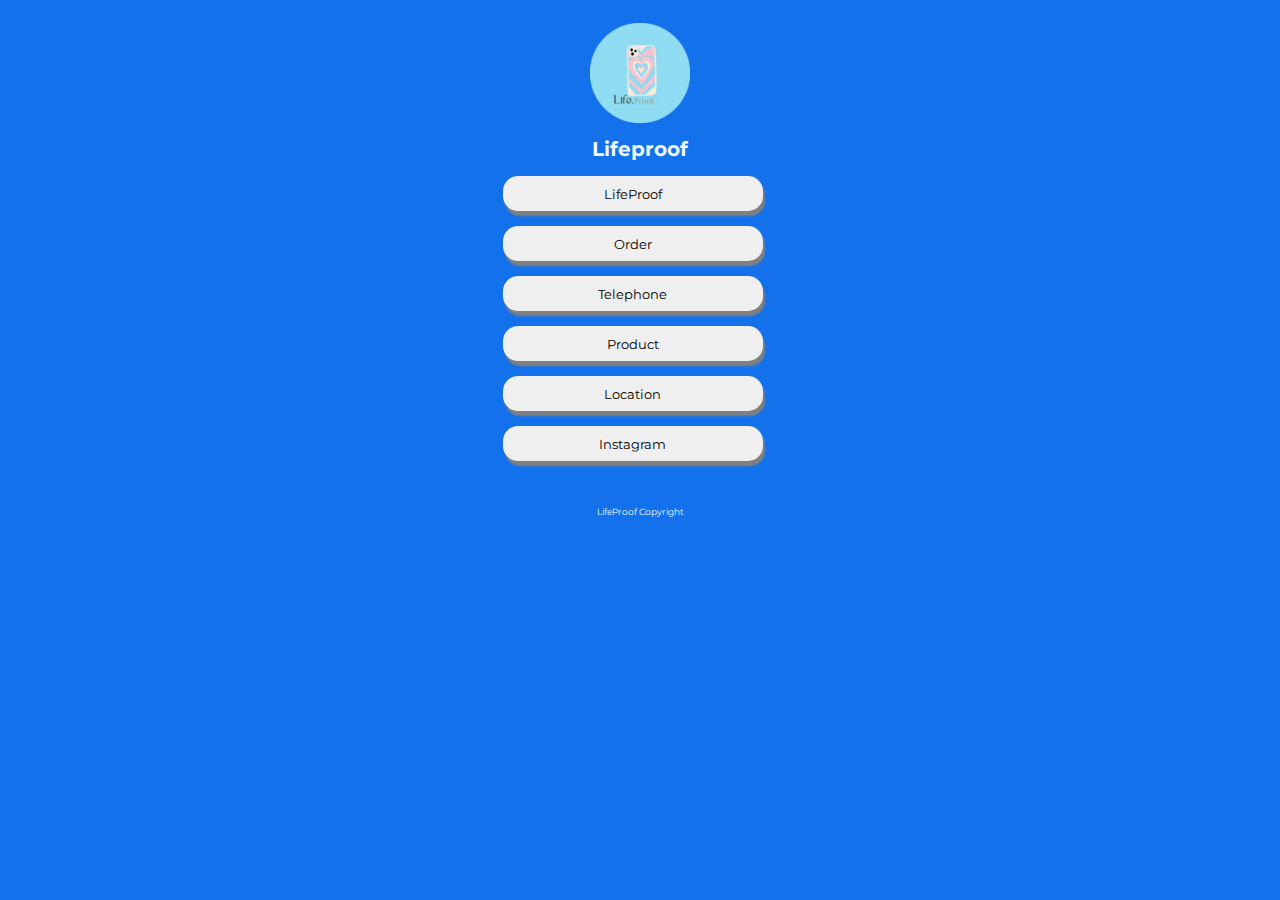
<file: index.html>
<!DOCTYPE html>
<html lang="en">

<head>
    <meta charset="UTF-8">
    <meta http-equiv="X-UA-Compatible" content="IE=edge">
    <meta name="viewport" content="width=device-width, initial-scale=1.0,  maximum-scale=1.0, user-scalable=0">
    <link rel="stylesheet" href="https://cdnjs.cloudflare.com/ajax/libs/animate.css/4.1.1/animate.min.css" />
    <link rel="stylesheet" href="style.css">
    <link href="https://fonts.googleapis.com/css2?family=Montserrat&display=swap" rel="stylesheet">
    <link rel="shortcut icon" href="img/lm.png" type="image/x-icon">
    <title>LifeProof</title>
</head>

<body oncontextmenu='return false;' onkeydown='return false;' onmousedown='return false;' ondragstart='return false' onselectstart='return false' style='user-select: none; 
 cursor: default;'>

    <div class="container1">
        <br>
        <center>
            <img class="animate__animated animate__flipInX animate__infinite animate__slower" src="img/mj.png" width="100px">
            <h1 class="animate__animated animate__fadeIn animate__slower">Lifeproof</h1>
        </center>

        <center>
            <a href="#"><button class="animate__animated animate__backInDown">LifeProof</button></a>
            <a href="https://wa.me/6285316150866?text=Hallo%20Ka,%20Aku%20mau%20Pesen%20Softcase%20nih%20ka%20:)."><button class="animate__animated animate__backInDown"> Order</button></a>
            <a href="tel:000888999111"><button class="animate__animated animate__backInDown"> Telephone</button></a>
            <a href="slide3.html"><button class="animate__animated animate__backInDown"> Product</button></a>
            <a href="https://maps.google.com/?cid=17408920842974809422&entry=gps"><button class="animate__animated animate__backInDown"> Location</button></a>
            <a href="https://www.instagram.com/"><button class="animate__animated animate__backInDown"> Instagram</button></a>
            <p>LifeProof Copyright</p>
        </center>
    </div>
</body>

</html>
</file>
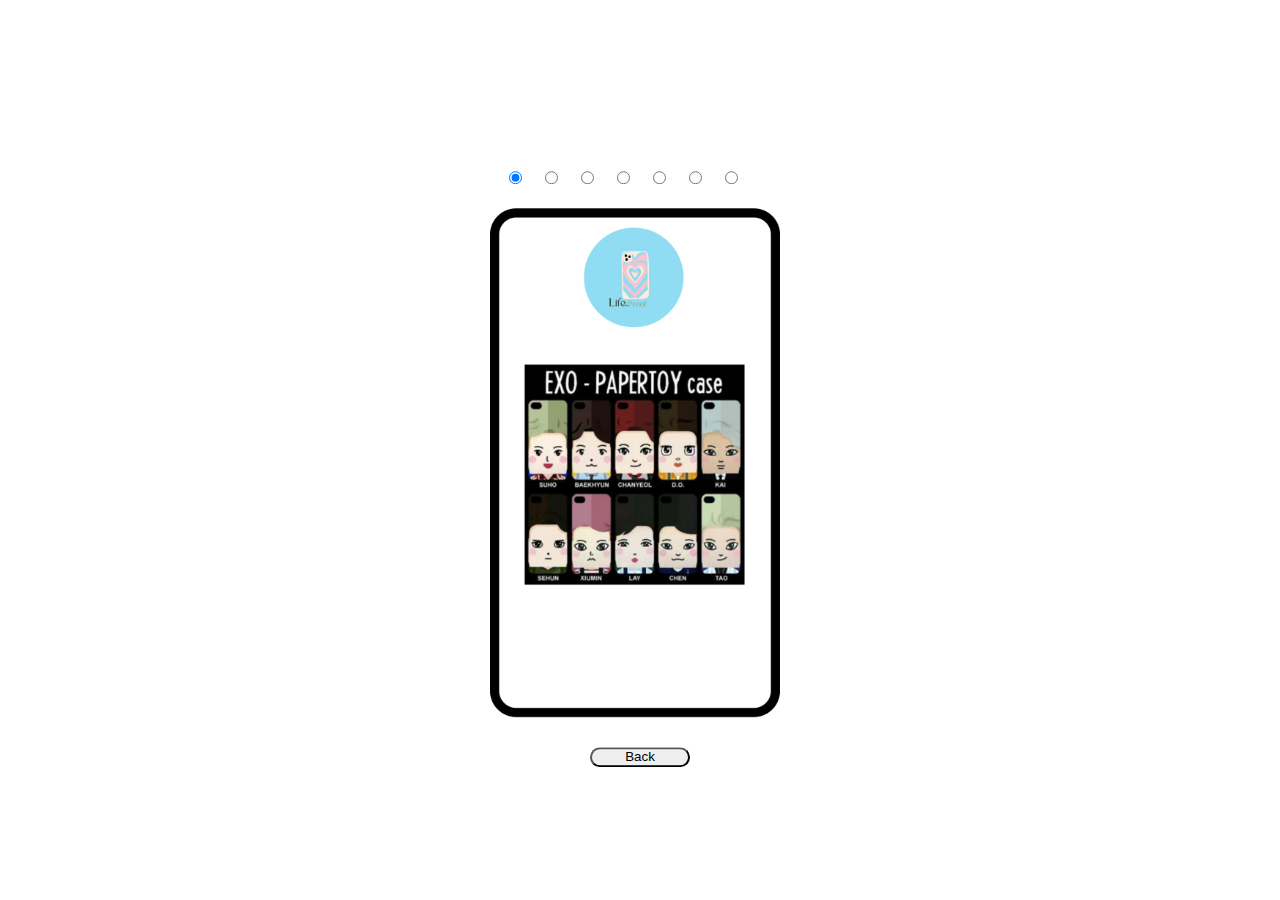
<file: slide.html>
<!DOCTYPE html>
<html lang="en">

<head>
    <meta charset="UTF-8">
    <meta http-equiv="X-UA-Compatible" content="IE=edge">
    <meta name="viewport" content="width=device-width, initial-scale=1.0">
    <link rel="stylesheet" href="style2.css">
    <title>Product</title>
</head>

<body>

    <div class="slider">
        <br>
        <br>
        <br>

        <input type="radio" name="choose" class="choose_1" checked>
        <input type="radio" name="choose" class="choose_2">
        <input type="radio" name="choose" class="choose_3">
        <input type="radio" name="choose" class="choose_4">
        <input type="radio" name="choose" class="choose_5">
        <input type="radio" name="choose" class="choose_6">
        <input type="radio" name="choose" class="choose_7">



        <div class="slides">
            <img src="img2/1.png" class="slide s1">
            <img src="img2/2.png" class="slide">
            <img src="img2/3.png" class="slide">
            <img src="img2/4.png" class="slide">
            <img src="img2/5.png" class="slide">
            <img src="img2/6.png" class="slide">
            <img src="img2/7.png" class="slide">

        </div>
        <center>
            <a href="index.html"><button>Back</button></a>
        </center>
        <br>
        <br>
    </div>


</body>

</html>
</file>
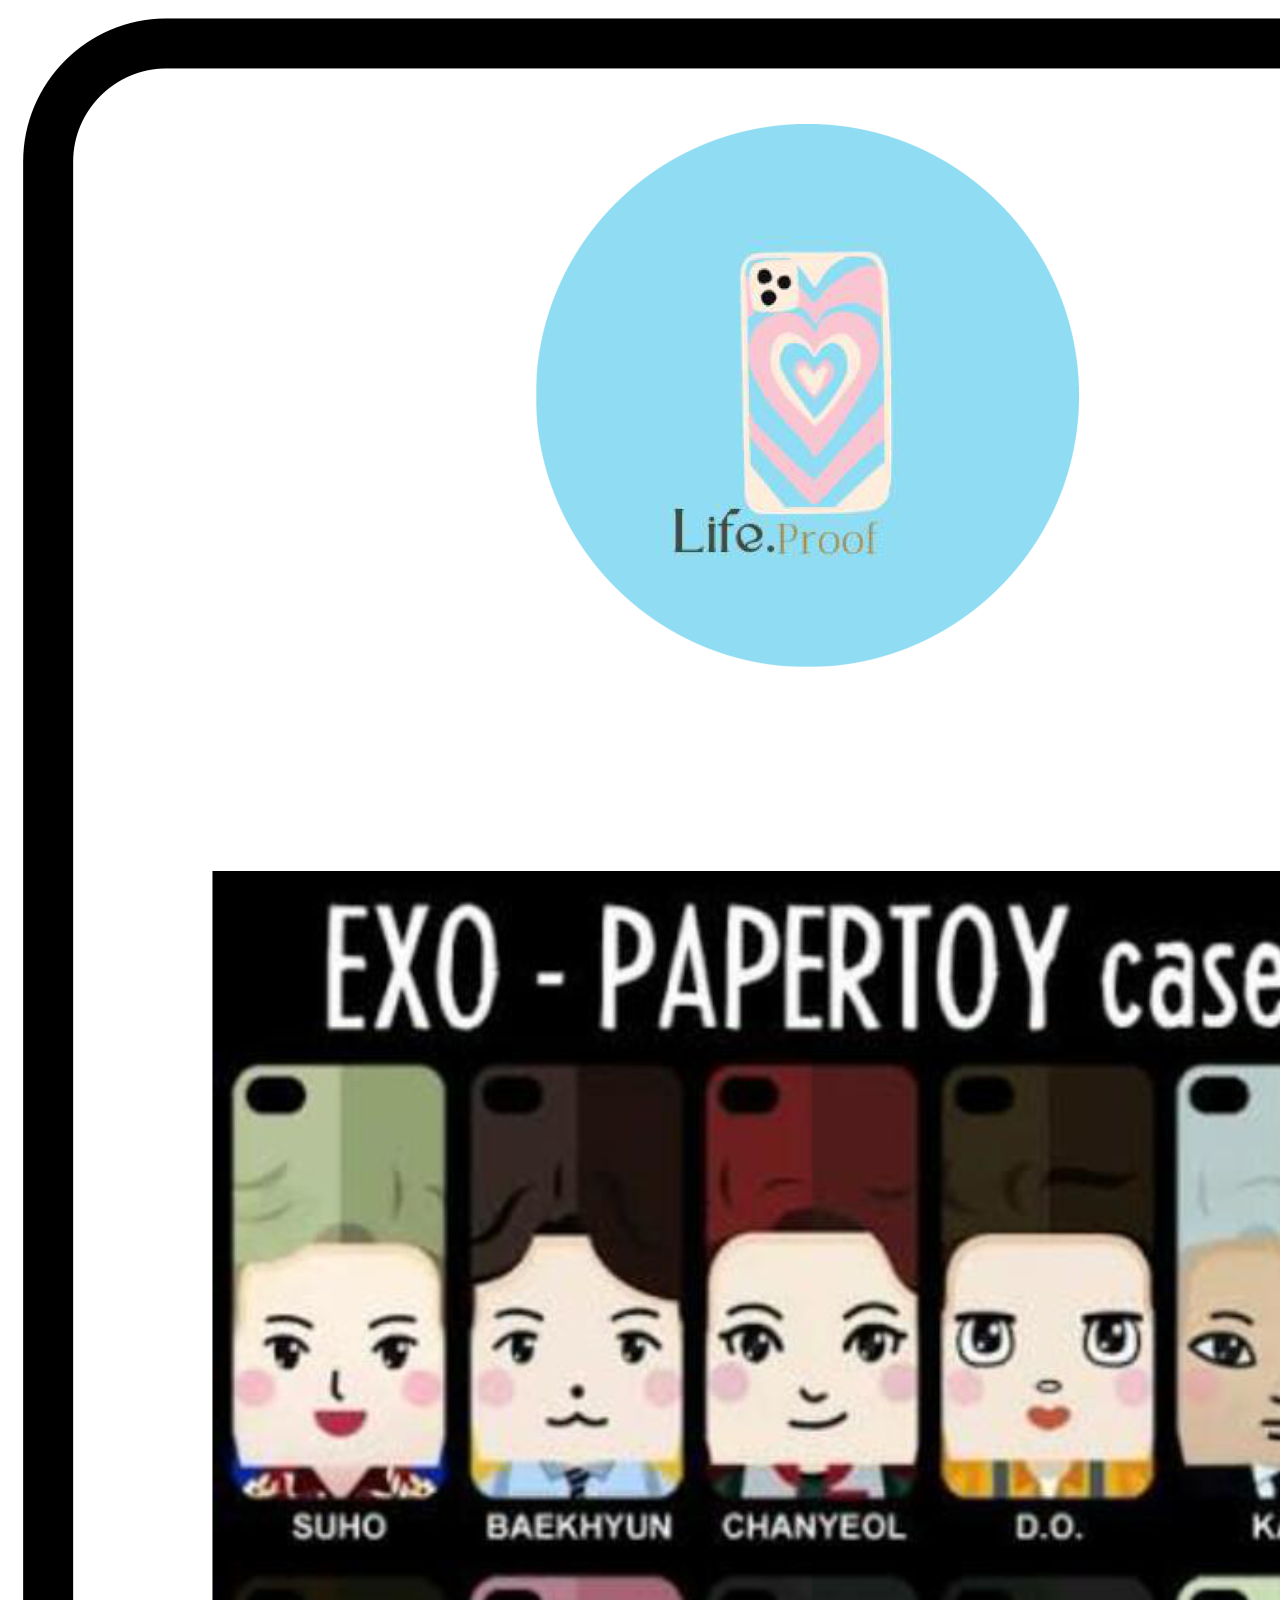
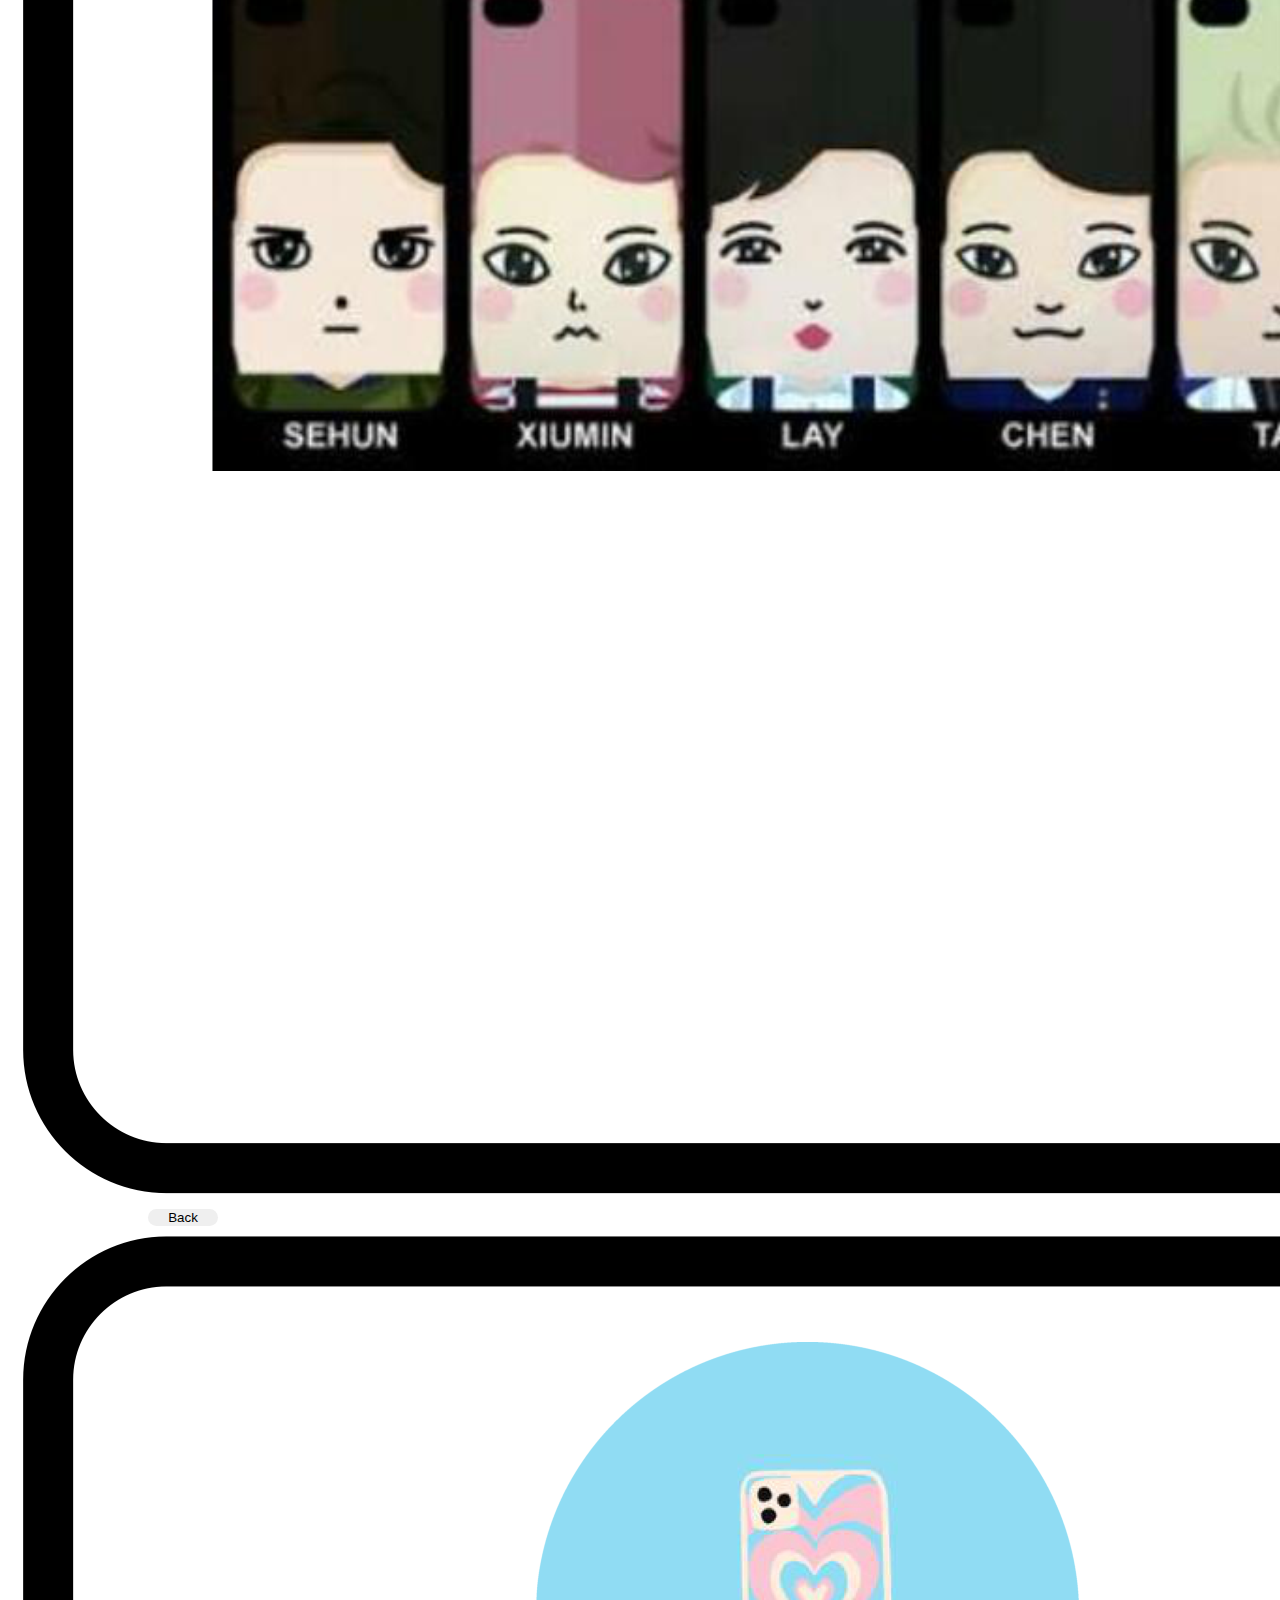
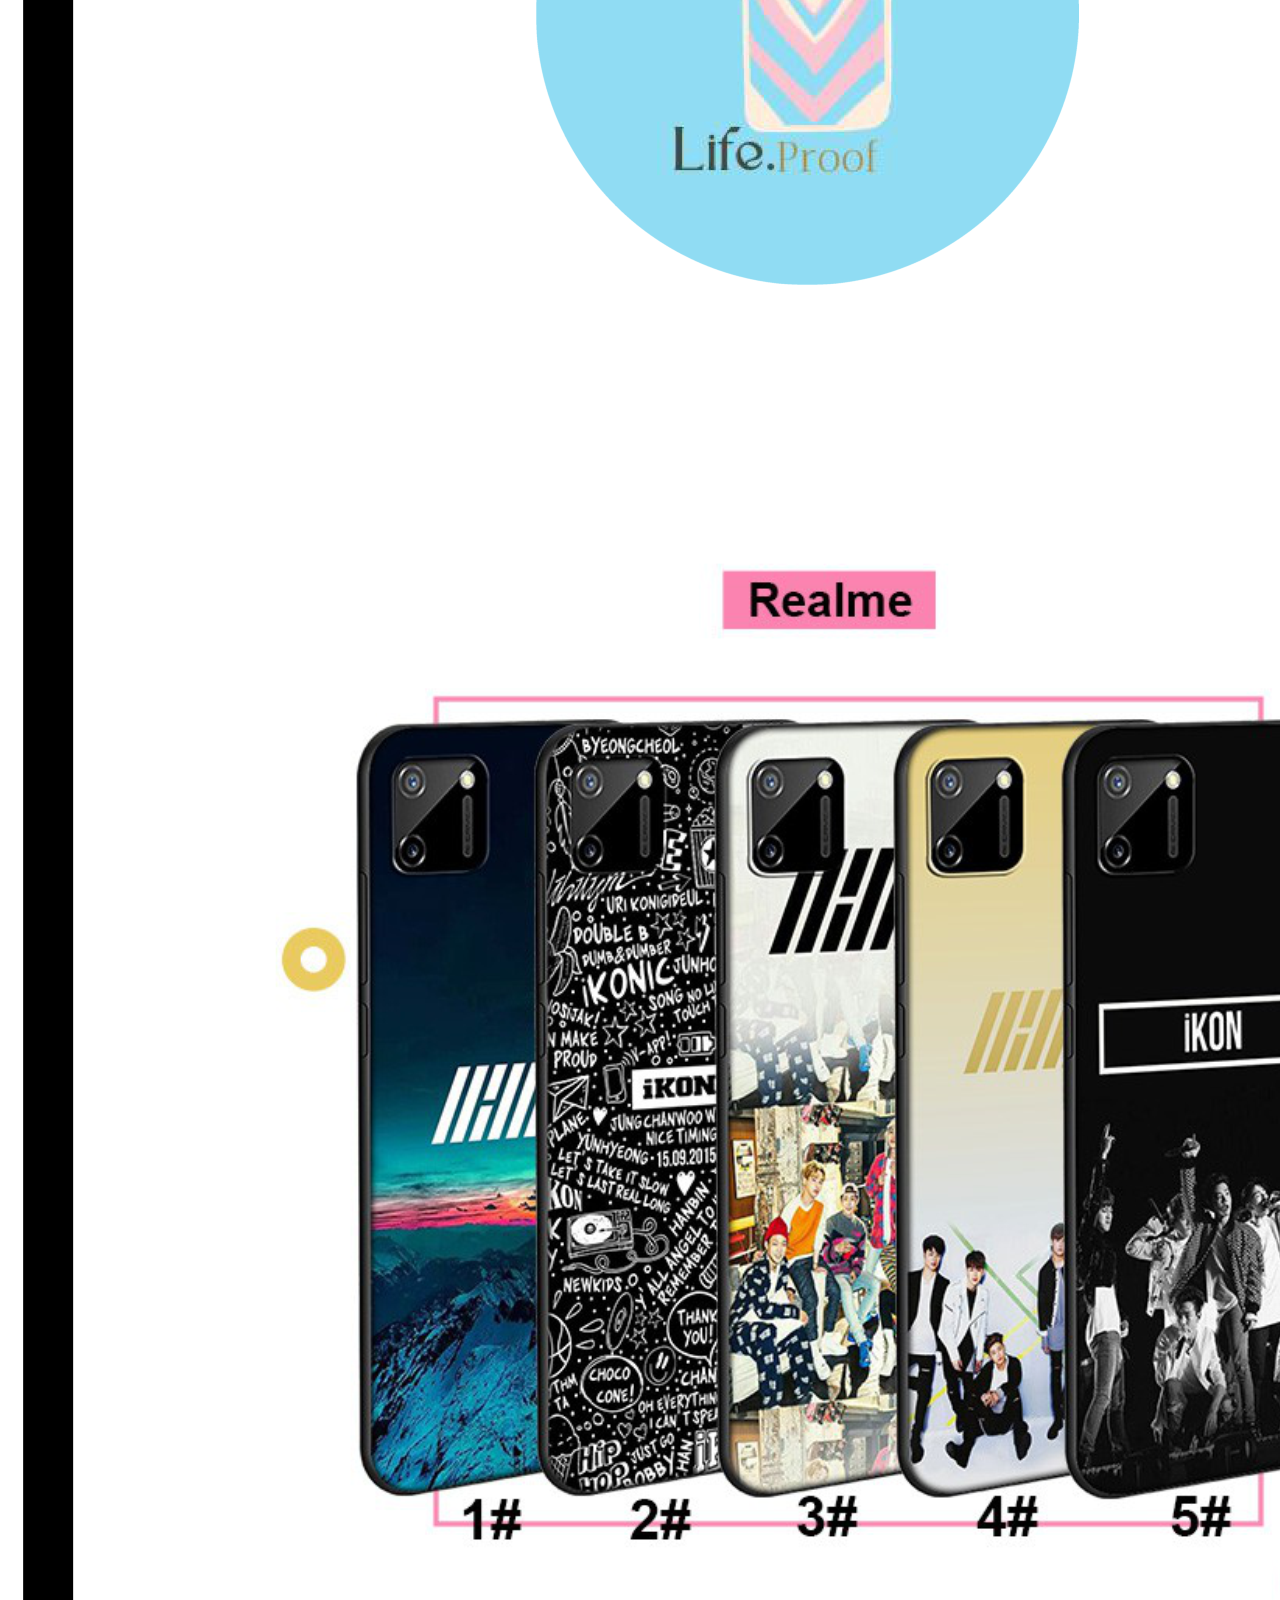
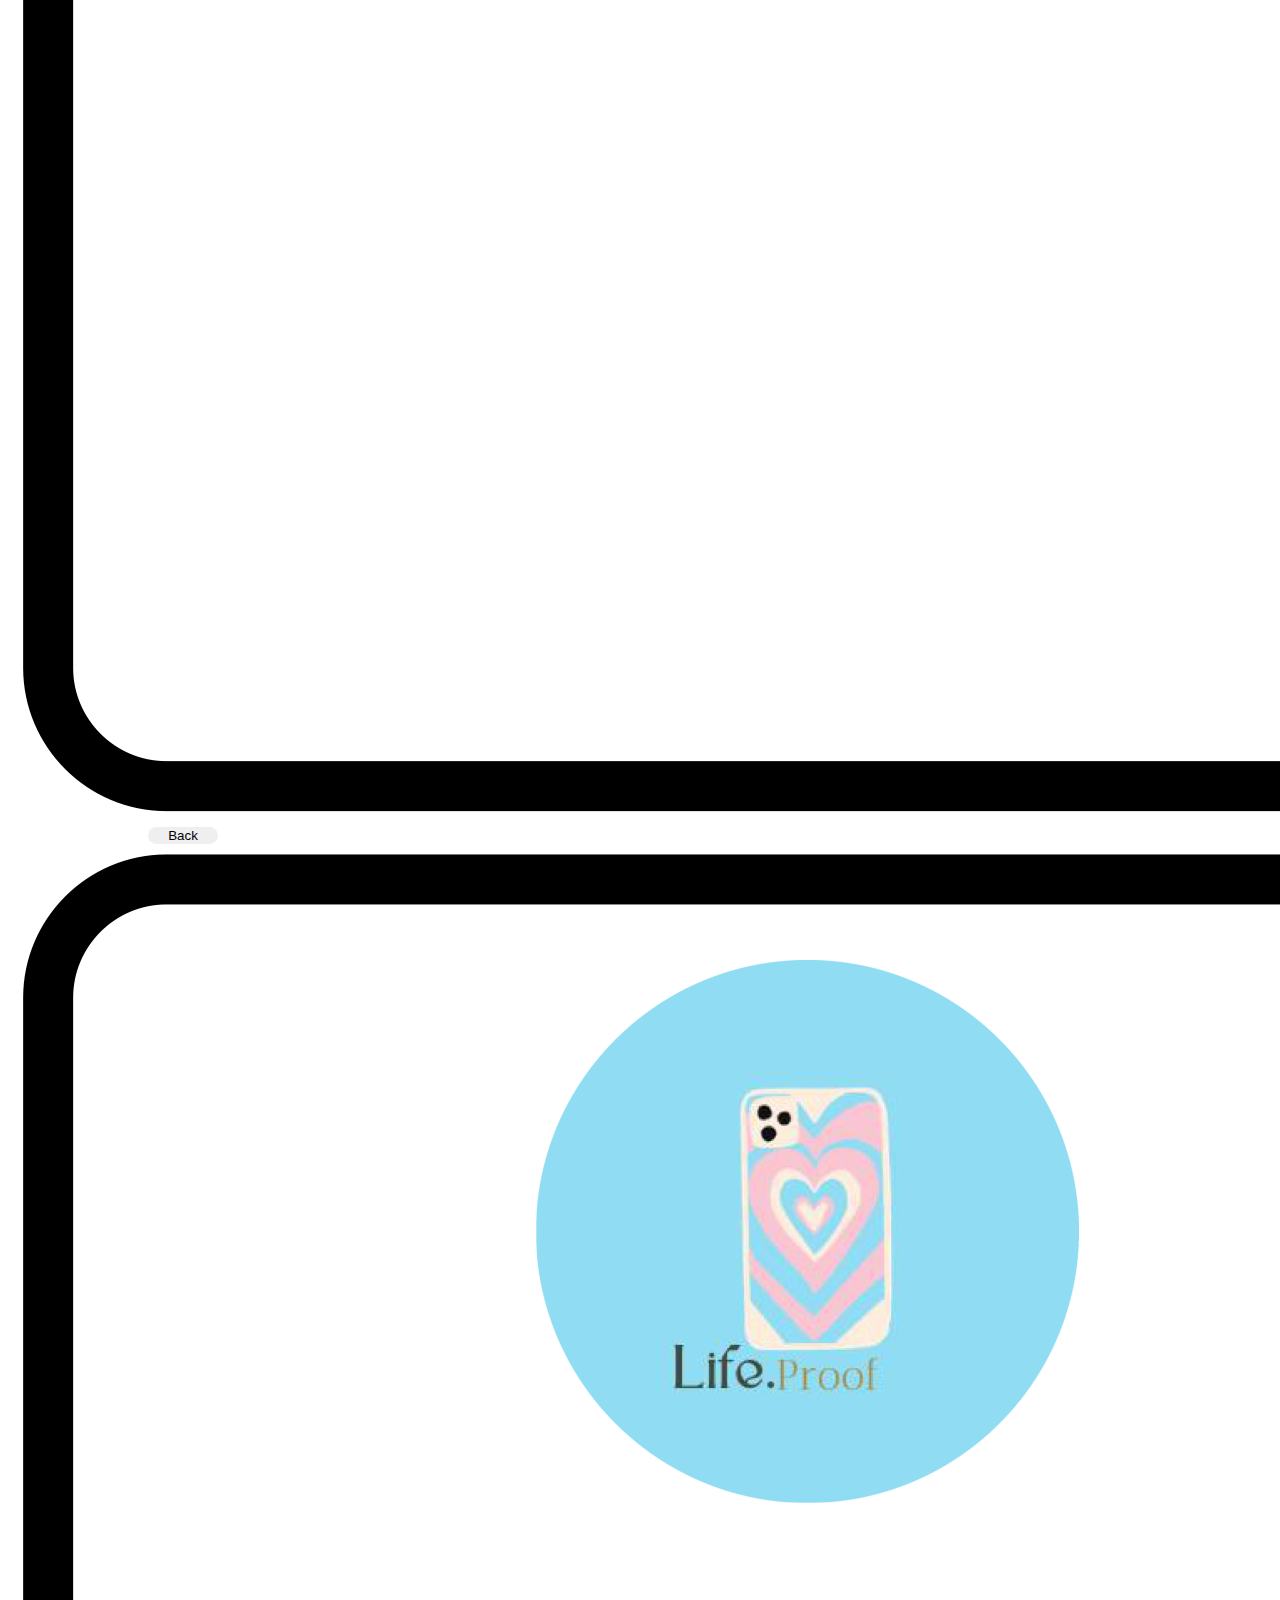
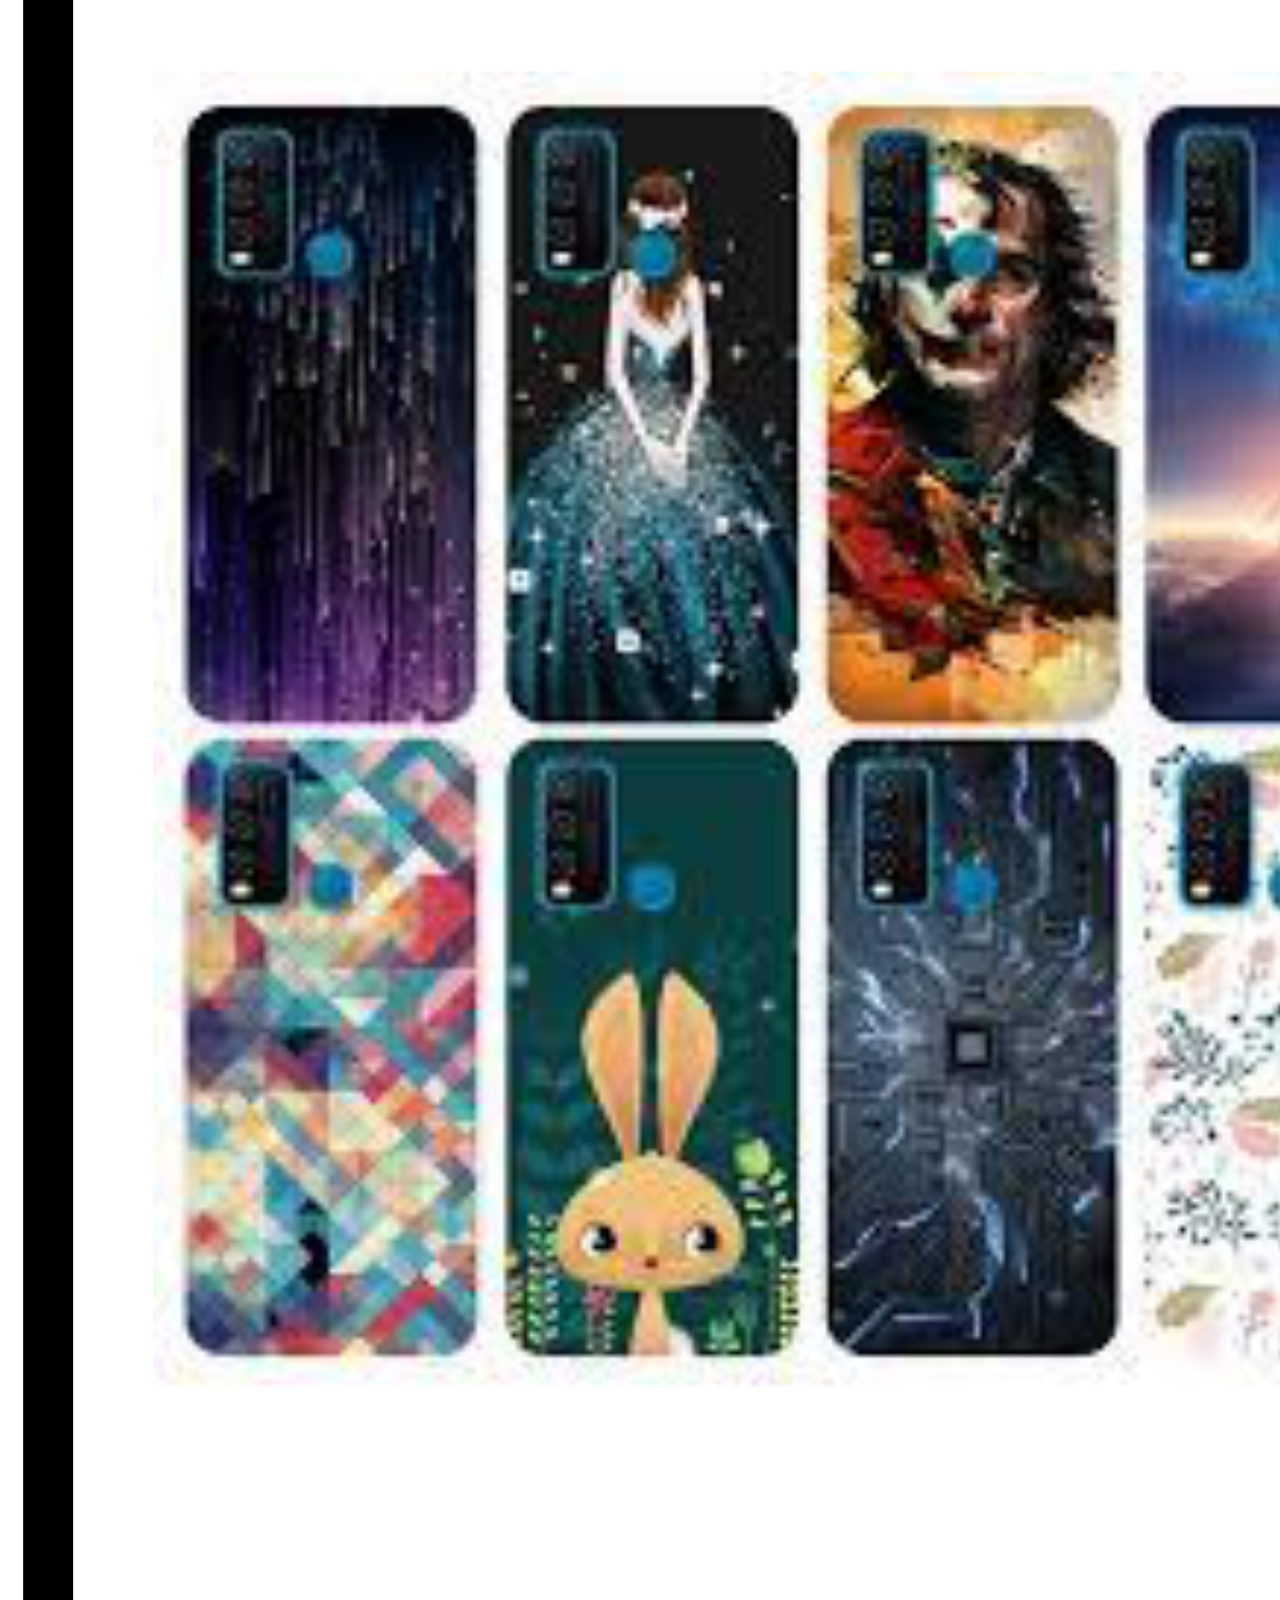
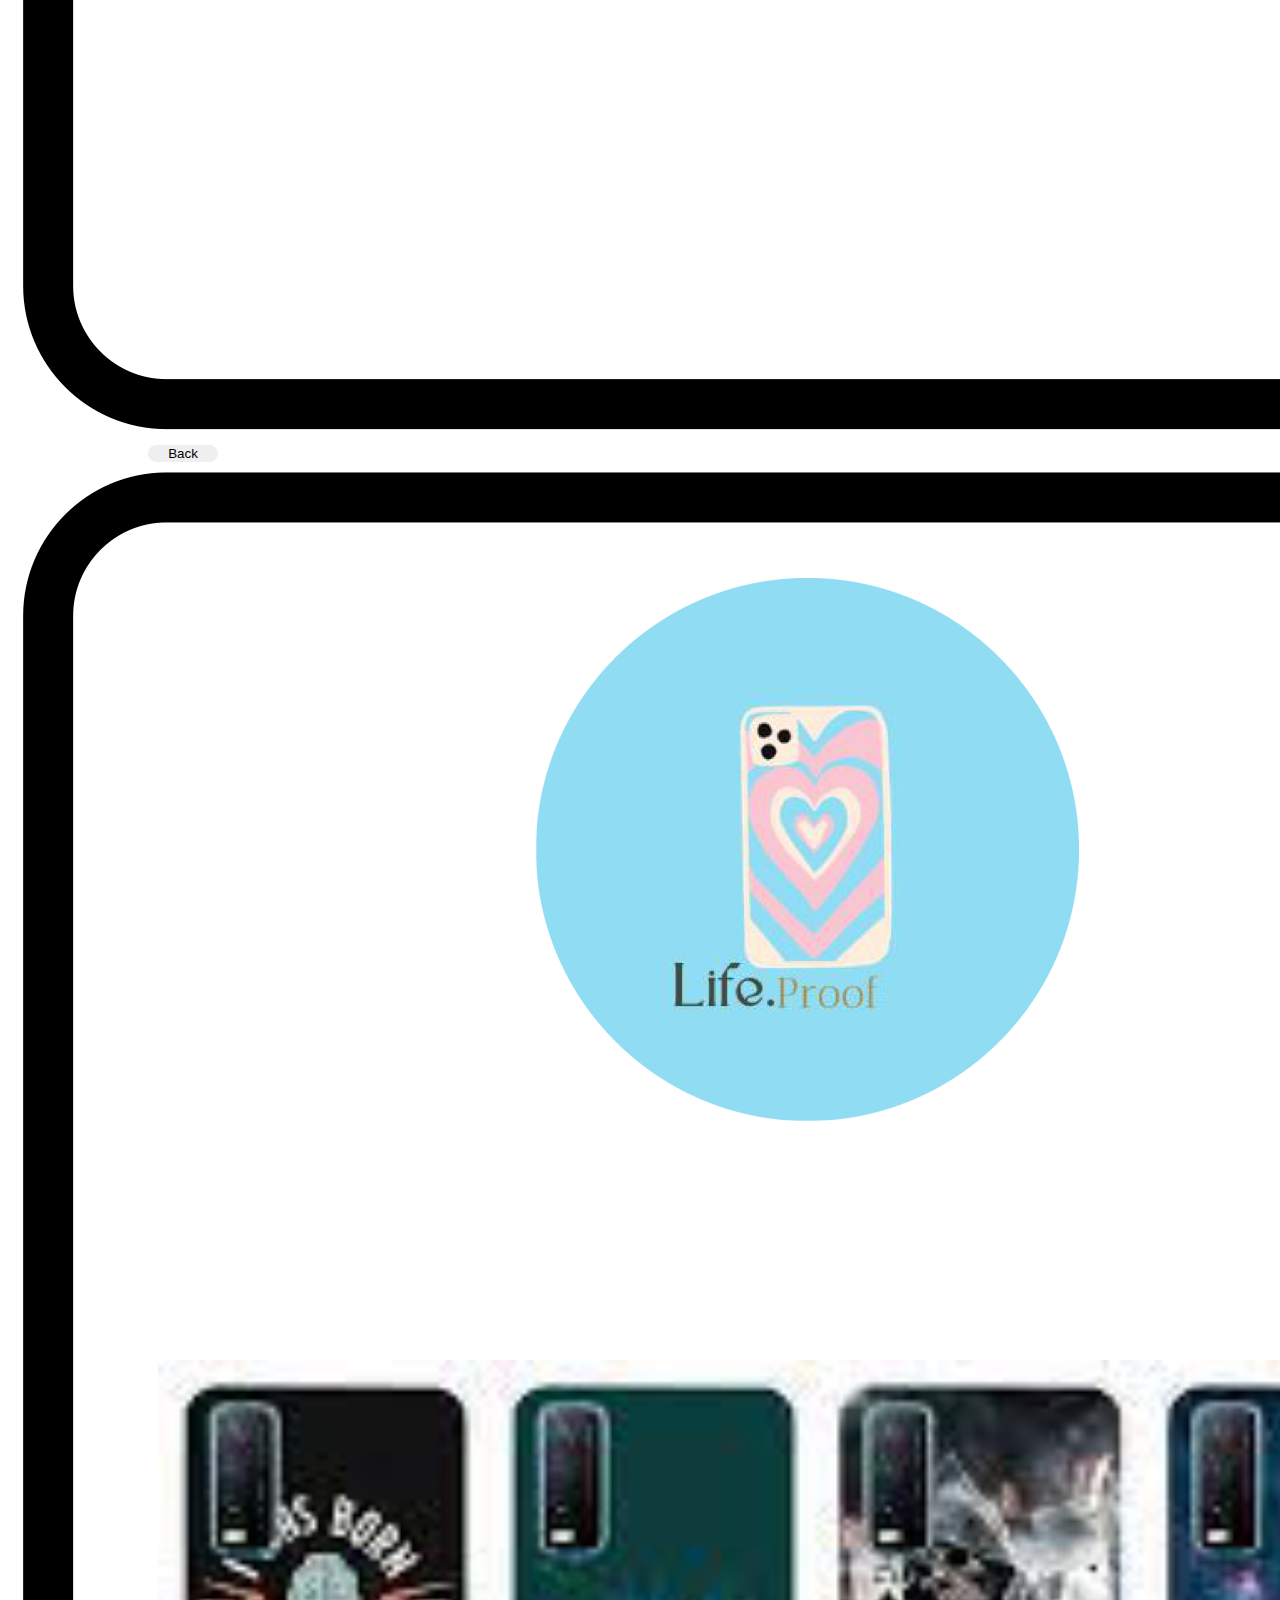
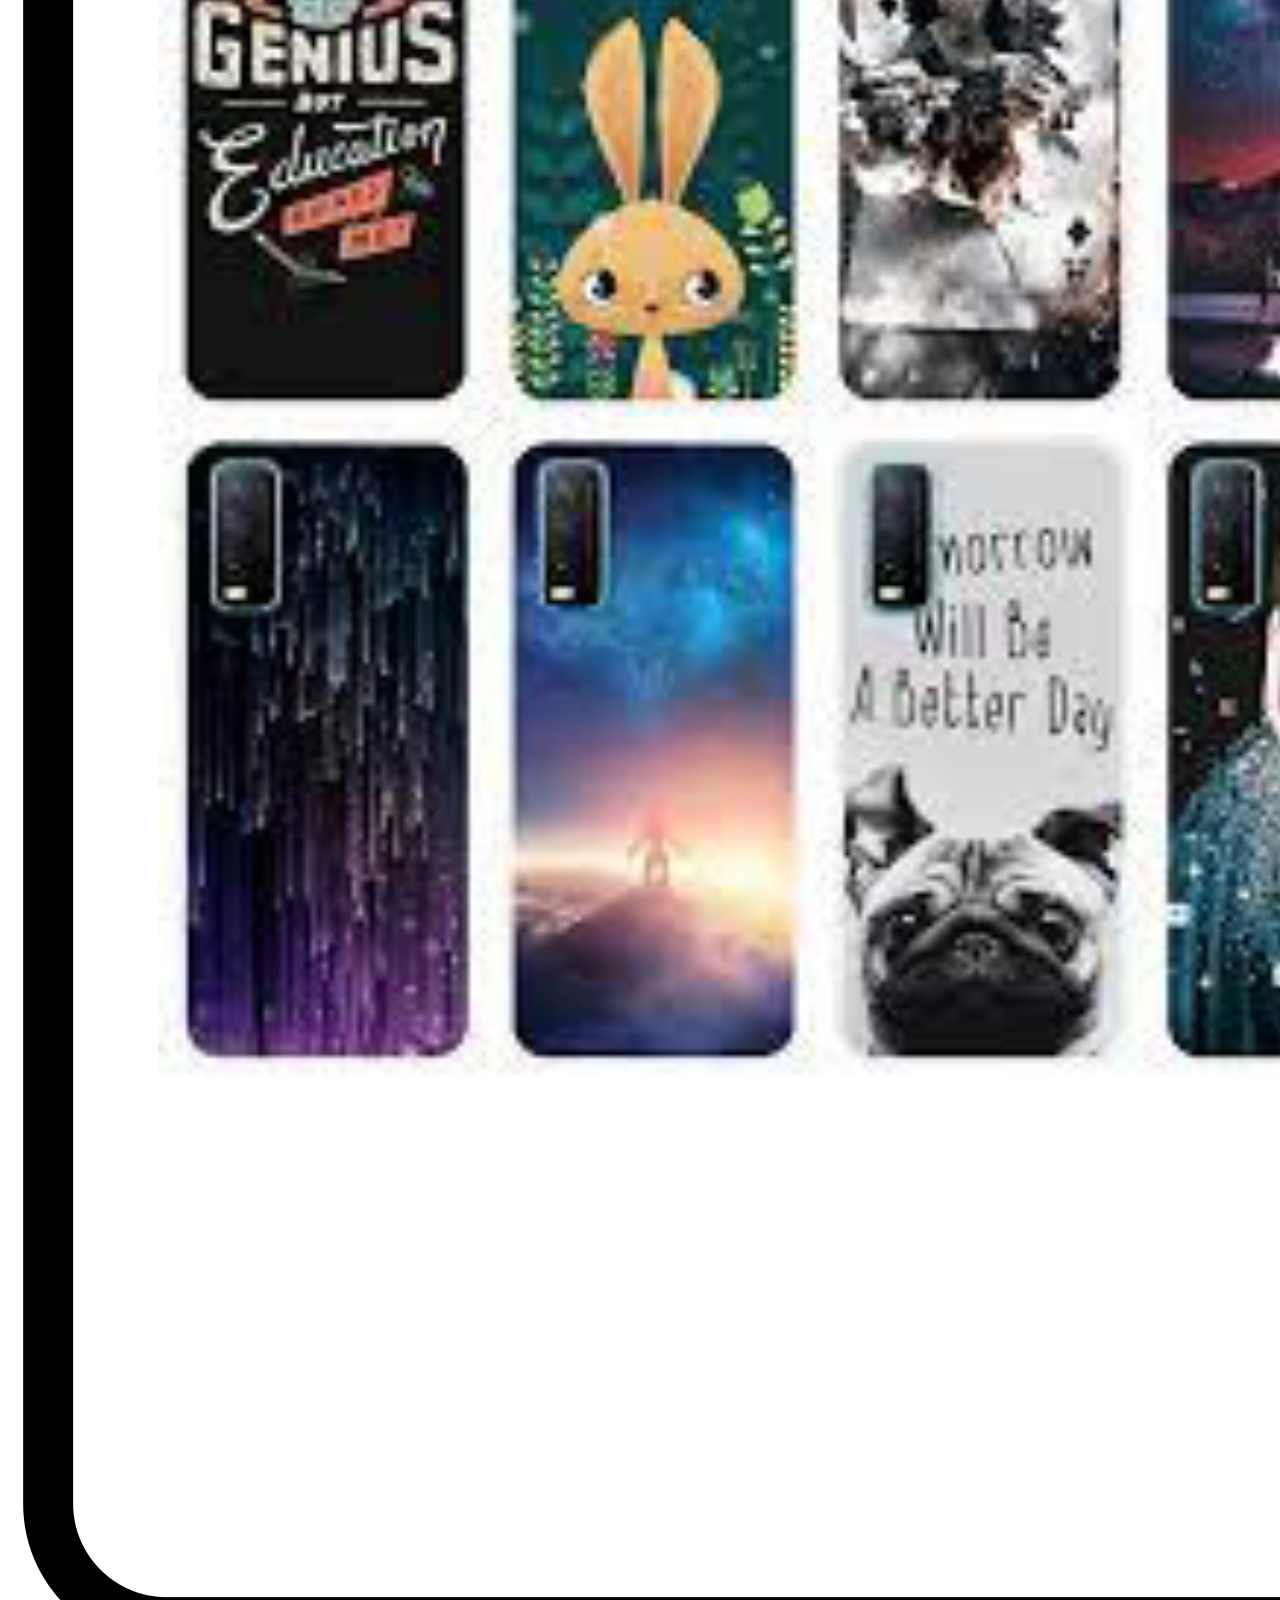
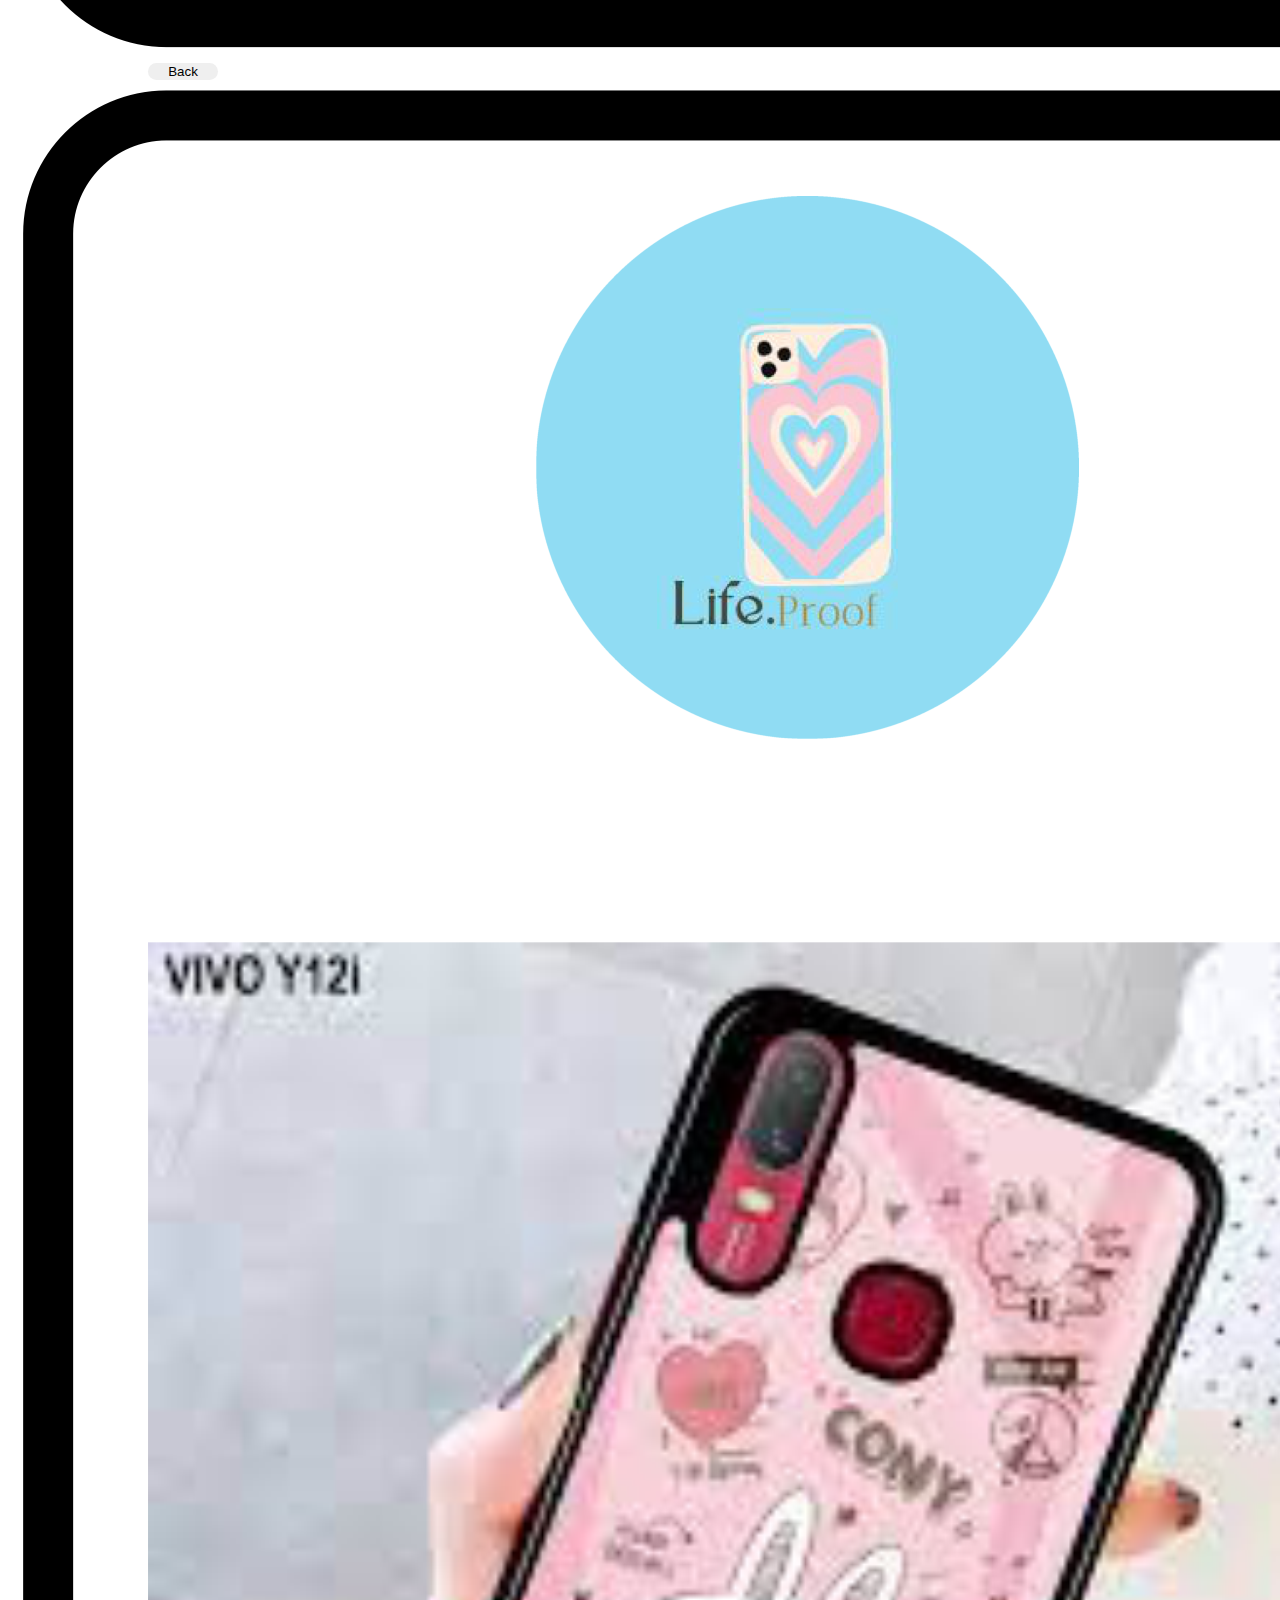
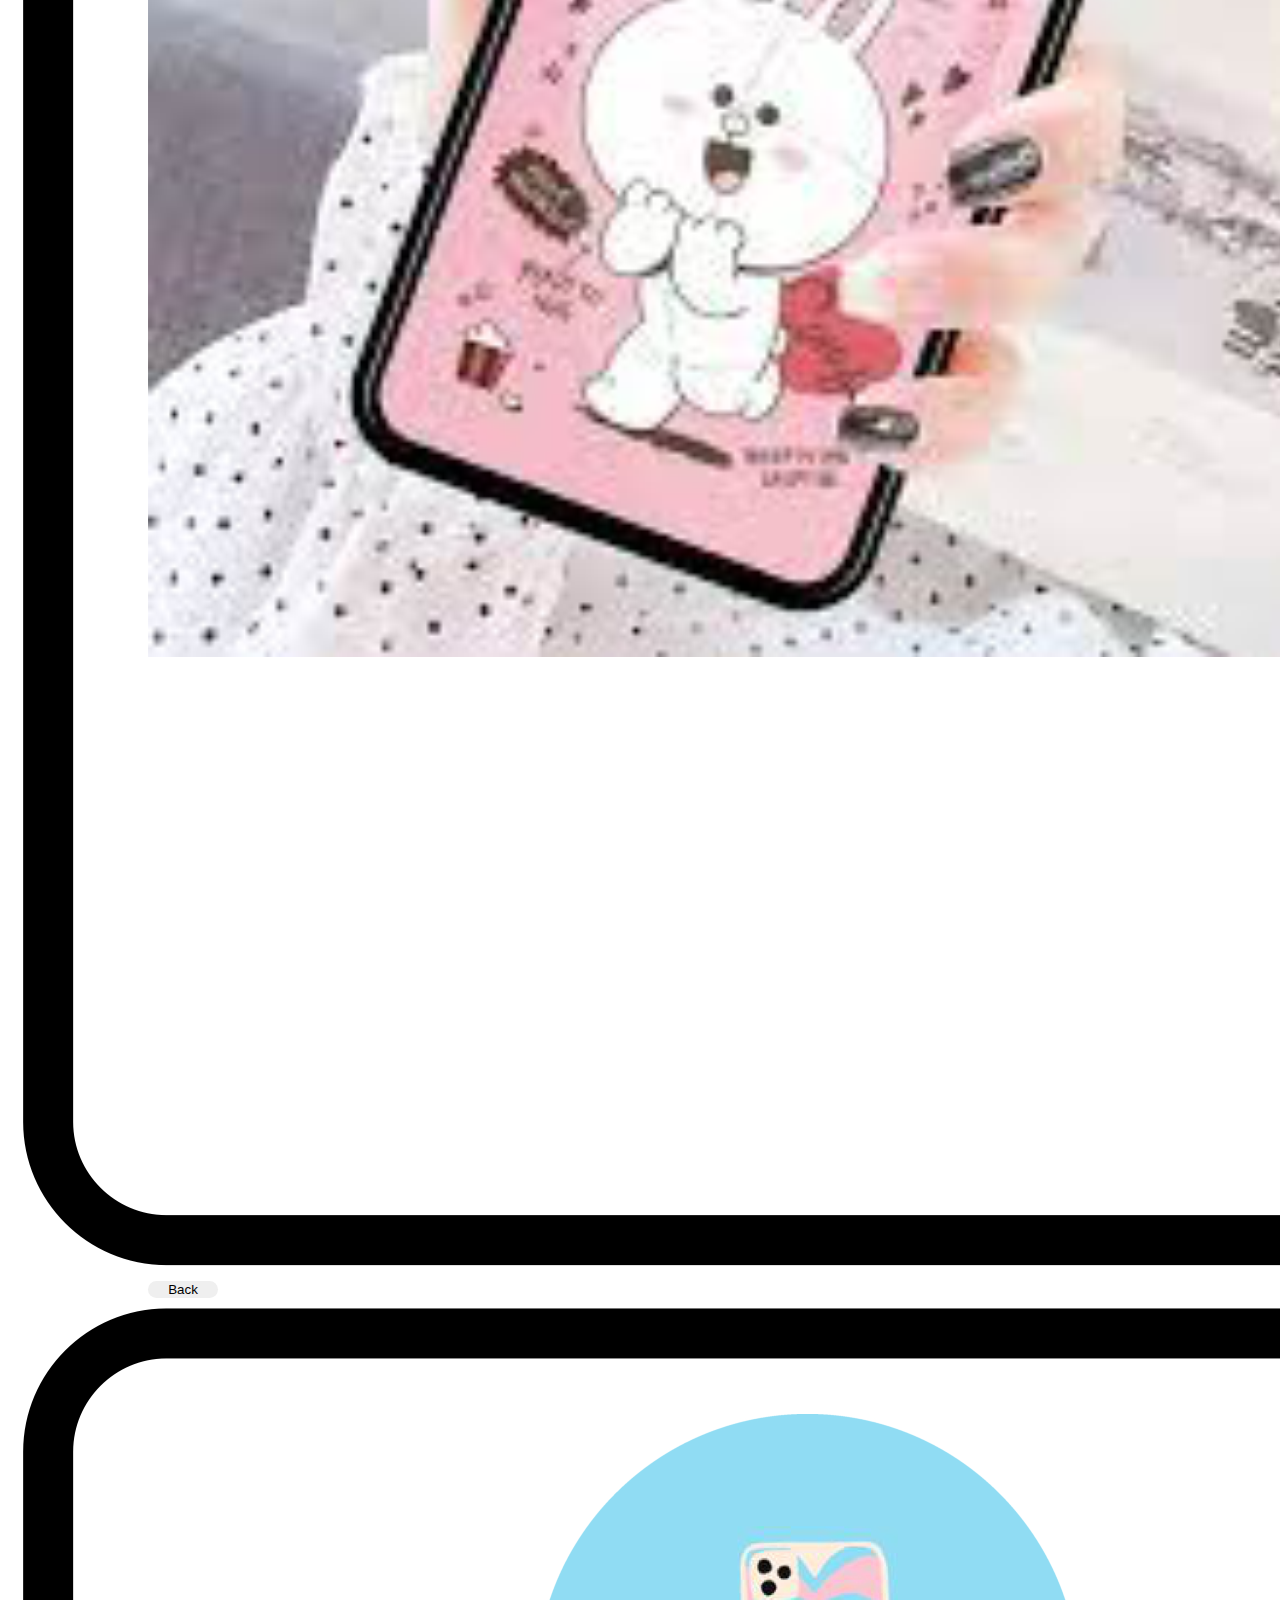
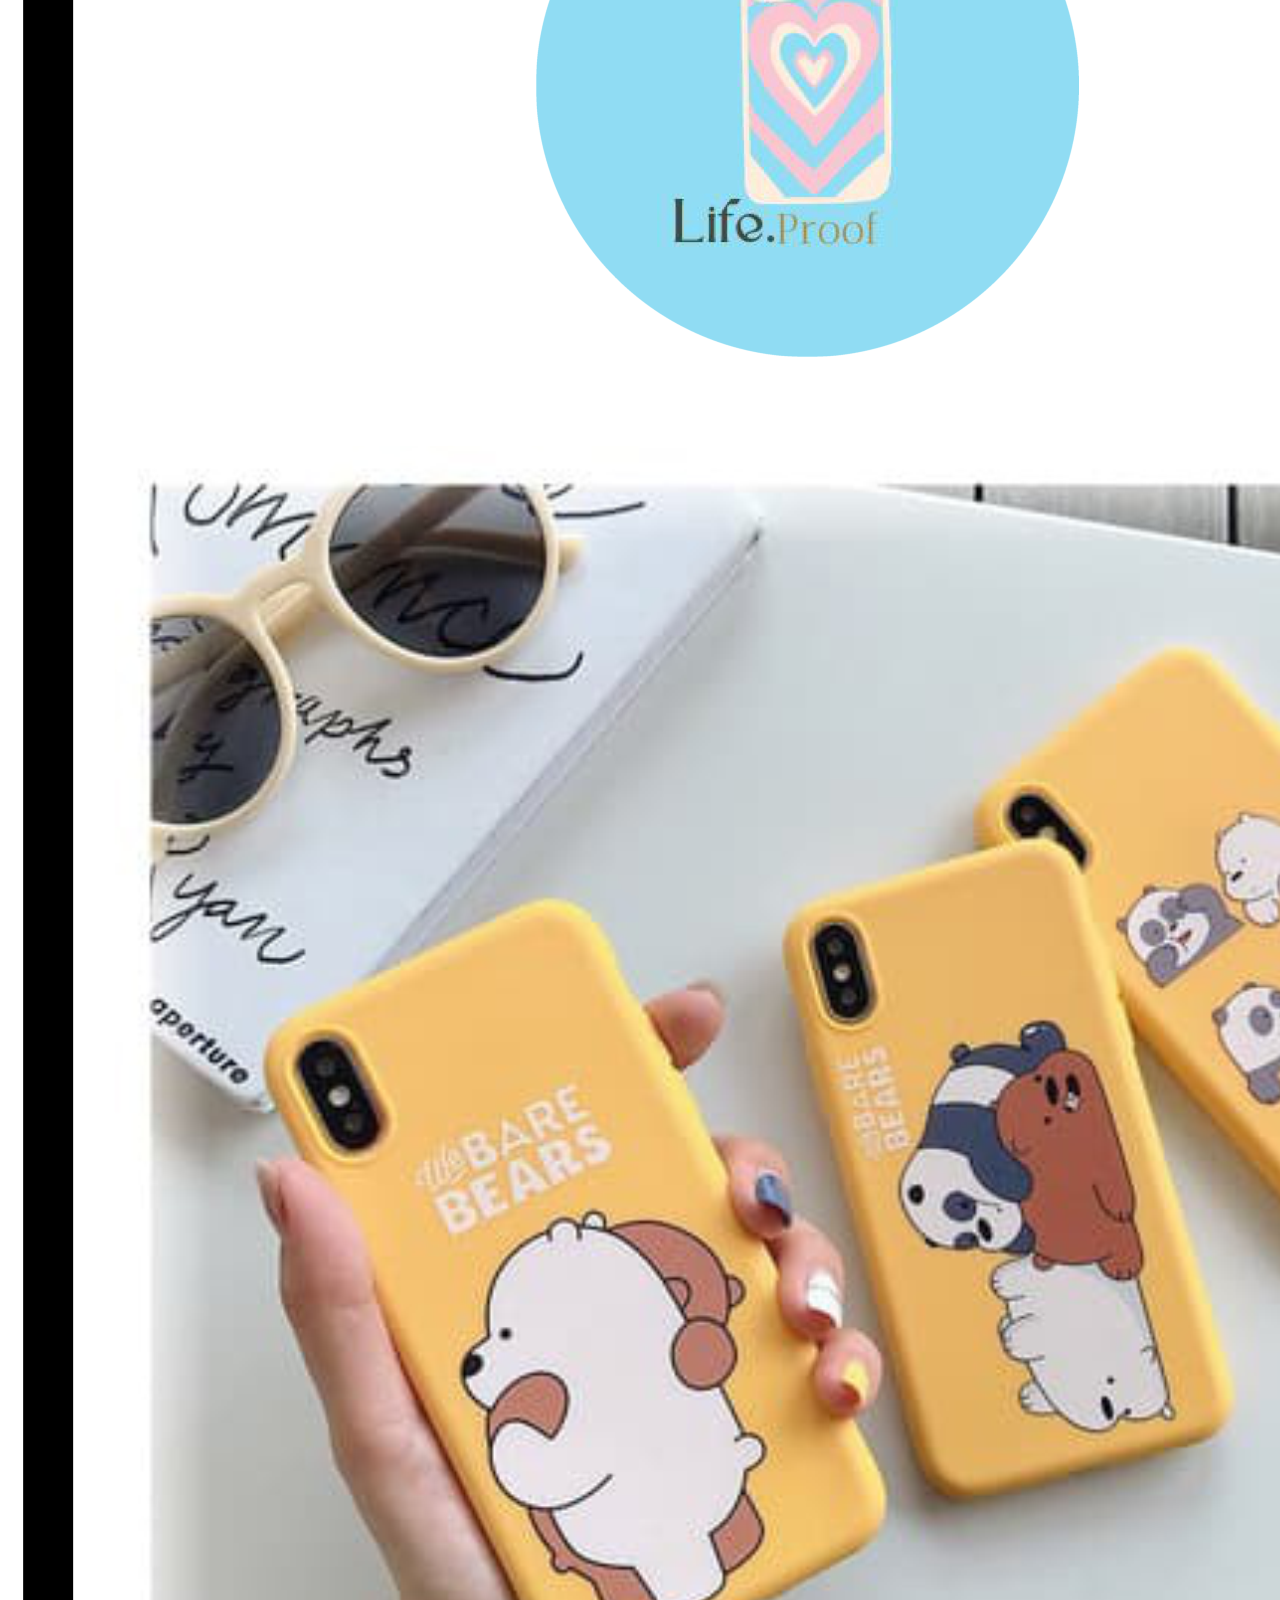
<file: slide3.html>
<!DOCTYPE html>
<html>

<head>
    <meta charset="utf-8">
    <meta name="viewport" content="width=device-width, initial-scale=1">
    <link rel="stylesheet" href="style3.css">

    <link href="https://cdn.jsdelivr.net/npm/bootstrap@5.0.2/dist/css/bootstrap.min.css" rel="stylesheet" integrity="sha384-EVSTQN3/azprG1Anm3QDgpJLIm9Nao0Yz1ztcQTwFspd3yD65VohhpuuCOmLASjC" crossorigin="anonymous">
</head>
<title>Slide</title>
</head>

<body oncontextmenu='return false;' onkeydown='return false;' onmousedown='return false;' ondragstart='return false' onselectstart='return false' style='user-select: none; 
cursor: default;'>

    <div id="carouselExampleControls" class="carousel slide" data-bs-ride="carousel">
        <div class="carousel-inner">

            <div class="carousel-item active">
                <img src="img2/1.png" class="d-block w-100" alt="...">
                <div class="button">
                    <a href="index.html"><button>Back</button></a>
                </div>
            </div>
            <div class="carousel-item">
                <img src="img2/2.png" class="d-block w-100" alt="...">
                <div class="button">
                    <a href="index.html"><button>Back</button></a>
                </div>
            </div>
            <div class="carousel-item">
                <img src="img2/3.png" class="d-block w-100" alt="...">
                <div class="button">
                    <a href="index.html"><button>Back</button></a>
                </div>
            </div>
            <div class="carousel-item">
                <img src="img2/4.png" class="d-block w-100" alt="...">
                <div class="button">
                    <a href="index.html"><button>Back</button></a>
                </div>
            </div>
            <div class="carousel-item">
                <img src="img2/5.png" class="d-block w-100" alt="...">
                <div class="button">
                    <a href="index.html"><button>Back</button></a>
                </div>
            </div>
            <div class="carousel-item">
                <img src="img2/6.png" class="d-block w-100" alt="...">
                <div class="button">
                    <a href="index.html"><button>Back</button></a>
                </div>
            </div>
            <div class="carousel-item">
                <img src="img2/7.png" class="d-block w-100" alt="...">
                <div class="button">
                    <a href="index.html"><button>Back</button></a>
                </div>
            </div>



        </div>
        <button class="carousel-control-prev" type="button" data-bs-target="#carouselExampleControls" data-bs-slide="prev">
      <span class="carousel-control-prev-icon" aria-hidden="true"></span>
      <span class="visually-hidden">Previous</span>
    </button>
        <button class="carousel-control-next" type="button" data-bs-target="#carouselExampleControls" data-bs-slide="next">
      <span class="carousel-control-next-icon" aria-hidden="true"></span>
      <span class="visually-hidden">Next</span>
    </button>
    </div>





    <script src="https://cdn.jsdelivr.net/npm/bootstrap@5.0.2/dist/js/bootstrap.bundle.min.js" integrity="sha384-MrcW6ZMFYlzcLA8Nl+NtUVF0sA7MsXsP1UyJoMp4YLEuNSfAP+JcXn/tWtIaxVXM" crossorigin="anonymous"></script>

</body>

</html>
</file>
<file: style.css>
* {
    user-select: none;
    padding: 0px;
    margin: 0px;
}

body {
    background-color: rgb(19, 113, 236);
}

h1 {
    font-size: 20px;
    margin: 10px;
    color: aliceblue;
    font-family: 'Montserrat', sans-serif;
}

.container1 {
    margin: 5px;
    padding-bottom: 50px;
    padding-right: ;
    border-radius: 20px;
}

button {
    display: block;
    height: 35px;
    width: 260px;
    margin: 15px 15px 15px 0px;
    border-radius: 15px;
    border: 0px solid;
    font-family: 'Montserrat', sans-serif;
    box-shadow: 2px 5px 2px gray;
    --animate-duration: 2s;
}

.container1 a {
    text-decoration: none;
    width: 260px;
}

button:hover {
    background-color: rgb(59, 176, 255);
    transition: 0.5s;
    animation: animate__animated animate__bounce;
}

p {
    padding-top: 30px;
    font-size: 9px;
    color: aliceblue;
    font-family: 'Montserrat', sans-serif;
}
</file>
<file: style3.css>
.carousel-inner {
                padding-right: 30px!important;
                padding-left: 15px!important;
                padding-top: 10px;
            }
            
            .carousel-item {
                width: 320px !important;
            }
            
            .button {
                text-align: center !important;
                margin: 10px !important;
            }
            
            button {
                border-radius: 10px !important;
                width: 70px !important;
                border: 0px solid;
            }
            
            button:hover {
                background-color: rgb(59, 176, 255) !important;
            }
</file>
<file: style2.css>
* {
    padding: 0px;
    margin: 0px;
    box-sizing: border-box;
}

.animate__animated.animate__flipInX {
    --animate-duration: 5s;
}

.animate__animated.animate__bounce {
    --animate-duration: 10s;
}

.slider {
    position: absolute;
    top: 50%;
    left: 50%;
    transform: translate(-50%, -50%);
}

.slider input {
    margin-left: 19px;
    margin-top: 30px;
    padding: 60px;
}

.slides {
    display: flex;
    width: 300px;
    overflow: hidden;
}

.slide {
    width: 290px;
    margin: 20px;
    transition: .5s;
}

.choose_1:checked~.slides>.s1 {
    margin-left: 0rem;
}

.choose_2:checked~.slides>.s1 {
    margin-left: -20rem;
}

.choose_3:checked~.slides>.s1 {
    margin-left: -41rem;
}

.choose_4:checked~.slides>.s1 {
    margin-left: -59rem;
}

.choose_5:checked~.slides>.s1 {
    margin-left: -81rem;
}

.choose_6:checked~.slides>.s1 {
    margin-left: -101rem;
}

.choose_7:checked~.slides>.s1 {
    margin-left: -120rem;
}

button {
    height: 20px;
    width: 100px;
    border-radius: 10px;
    margin: 10px;
}
</file>
